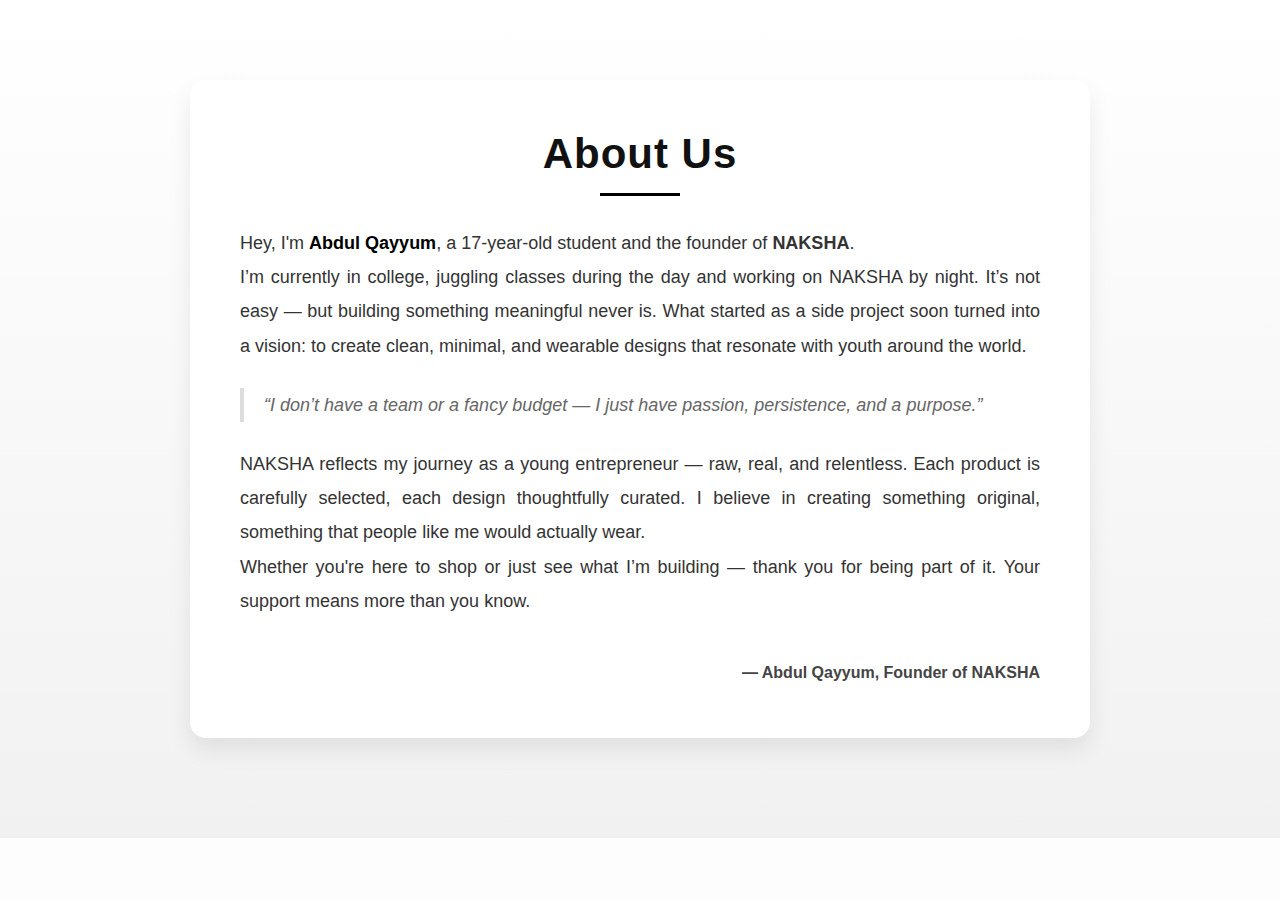
<file: AboutUs.html>
<!DOCTYPE html>
<html lang="en">
<head>
  <meta charset="UTF-8">
  <title>About Us - NAKSHA</title>
  <link rel="stylesheet" href="style.css">
  <style>
    body {
      font-family: 'Segoe UI', sans-serif;
      margin: 0;
      padding: 0;
      background-color: #fdfdfd;
      color: #222;
    }

    .about-wrapper {
      background: linear-gradient(to bottom, #ffffff, #f1f1f1);
      padding: 80px 20px 100px;
      display: flex;
      flex-direction: column;
      align-items: center;
      justify-content: center;
    }

    .about-card {
      max-width: 900px;
      background-color: white;
      padding: 50px;
      border-radius: 16px;
      box-shadow: 0 12px 24px rgba(0, 0, 0, 0.08);
      transition: transform 0.3s ease;
    }

    .about-card:hover {
      transform: translateY(-5px);
    }

    .about-title {
      font-size: 42px;
      font-weight: 800;
      margin-bottom: 30px;
      text-align: center;
      color: #111;
      letter-spacing: 1px;
      position: relative;
    }

    .about-title::after {
      content: '';
      display: block;
      height: 3px;
      width: 80px;
      background-color: #000;
      margin: 15px auto 0;
    }

    .about-content {
      font-size: 18px;
      font-weight: 400;
      line-height: 1.9;
      color: #333;
      text-align: justify;
    }

    .highlight {
      font-weight: 600;
      color: #000;
    }

    .quote {
      font-style: italic;
      color: #666;
      margin: 25px 0;
      padding-left: 20px;
      border-left: 4px solid #ddd;
    }

    .founder-sign {
      text-align: right;
      margin-top: 40px;
      font-weight: 600;
      font-size: 16px;
      color: #444;
    }

    @media (max-width: 768px) {
      .about-card {
        padding: 30px 20px;
      }

      .about-title {
        font-size: 30px;
      }

      .about-content {
        font-size: 16px;
      }
    }
  </style>
</head>
<body>

  <div class="about-wrapper">
    <div class="about-card">
      <h1 class="about-title">About Us</h1>
      <div class="about-content">
        <p>
          Hey, I'm <span class="highlight">Abdul Qayyum</span>, a 17-year-old student and the founder of <strong>NAKSHA</strong>.
        </p>
        <p>
          I’m currently in college, juggling classes during the day and working on NAKSHA by night. It’s not easy — but building something meaningful never is. What started as a side project soon turned into a vision: to create clean, minimal, and wearable designs that resonate with youth around the world.
        </p>
        <p class="quote">
          “I don’t have a team or a fancy budget — I just have passion, persistence, and a purpose.”
        </p>
        <p>
          NAKSHA reflects my journey as a young entrepreneur — raw, real, and relentless. Each product is carefully selected, each design thoughtfully curated. I believe in creating something original, something that people like me would actually wear.
        </p>
        <p>
          Whether you're here to shop or just see what I’m building — thank you for being part of it. Your support means more than you know.
        </p>
        <p class="founder-sign">
          — Abdul Qayyum, Founder of NAKSHA
        </p>
      </div>
    </div>
  </div>

</body>
</html>
</file>
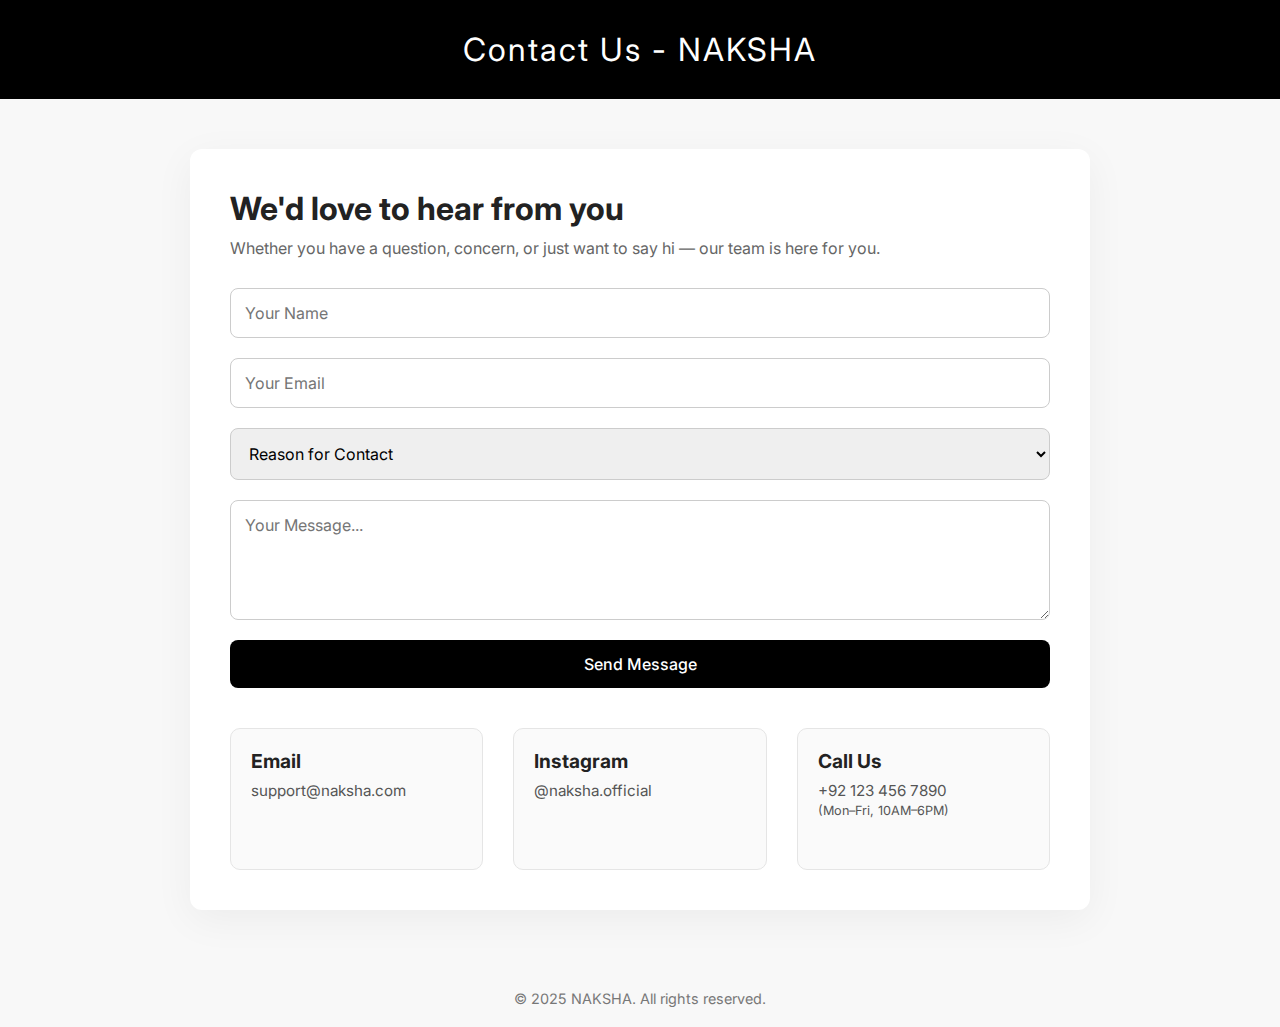
<file: contactus.html>
<!DOCTYPE html>
<html lang="en">
<head>
  <meta charset="UTF-8" />
  <meta name="viewport" content="width=device-width, initial-scale=1.0"/>
  <title>Contact Us - NAKSHA</title>
  <link href="https://fonts.googleapis.com/css2?family=Inter:wght@300;500;700&display=swap" rel="stylesheet">
  <style>
    * {
      box-sizing: border-box;
      margin: 0;
      padding: 0;
      font-family: 'Inter', sans-serif;
    }

    body {
      background-color: #f8f8f8;
      color: #222;
    }

    header {
      background-color: #000;
      color: white;
      padding: 30px;
      text-align: center;
      font-size: 2rem;
      letter-spacing: 2px;
    }

    .container {
      max-width: 900px;
      margin: 50px auto;
      background: white;
      padding: 40px;
      border-radius: 12px;
      box-shadow: 0 10px 40px rgba(0,0,0,0.05);
    }

    h2 {
      font-size: 2rem;
      margin-bottom: 10px;
      font-weight: 700;
    }

    p {
      font-size: 1rem;
      color: #666;
      margin-bottom: 30px;
    }

    form {
      display: grid;
      gap: 20px;
    }

    input, textarea, select {
      padding: 14px;
      border: 1px solid #ccc;
      border-radius: 8px;
      font-size: 1rem;
      transition: all 0.3s ease;
    }

    input:focus, textarea:focus, select:focus {
      outline: none;
      border-color: #000;
      box-shadow: 0 0 0 2px rgba(0,0,0,0.1);
    }

    textarea {
      resize: vertical;
      min-height: 120px;
    }

    button {
      background-color: black;
      color: white;
      padding: 14px;
      border: none;
      border-radius: 8px;
      font-size: 1rem;
      font-weight: 500;
      cursor: pointer;
      transition: background-color 0.3s ease;
    }

    button:hover {
      background-color: #333;
    }

    .contact-options {
      display: flex;
      flex-wrap: wrap;
      gap: 30px;
      margin-top: 40px;
    }

    .contact-card {
      flex: 1 1 250px;
      padding: 20px;
      border-radius: 10px;
      background: #fafafa;
      border: 1px solid #e5e5e5;
      transition: transform 0.3s ease, box-shadow 0.3s ease;
    }

    .contact-card:hover {
      transform: translateY(-5px);
      box-shadow: 0 5px 20px rgba(0,0,0,0.08);
    }

    .contact-card h3 {
      font-size: 1.2rem;
      margin-bottom: 8px;
    }

    .contact-card p {
      color: #555;
      font-size: 0.95rem;
    }

    footer {
      text-align: center;
      padding: 20px;
      font-size: 0.9rem;
      color: #777;
      margin-top: 60px;
    }

    @media (max-width: 600px) {
      .container {
        padding: 20px;
      }
    }
  </style>
</head>
<body>

  <header>Contact Us - NAKSHA</header>

  <div class="container">
    <h2>We'd love to hear from you</h2>
    <p>Whether you have a question, concern, or just want to say hi — our team is here for you.</p>

    <form>
      <input type="text" placeholder="Your Name" required />
      <input type="email" placeholder="Your Email" required />
      <select required>
        <option value="" disabled selected>Reason for Contact</option>
        <option>Order Issue</option>
        <option>Product Inquiry</option>
        <option>Collaboration</option>
        <option>Other</option>
      </select>
      <textarea placeholder="Your Message..." required></textarea>
      <button type="submit">Send Message</button>
    </form>

    <div class="contact-options">
      <div class="contact-card">
        <h3>Email</h3>
        <p>support@naksha.com</p>
      </div>
      <div class="contact-card">
        <h3>Instagram</h3>
        <p>@naksha.official</p>
      </div>
      <div class="contact-card">
        <h3>Call Us</h3>
        <p>+92 123 456 7890<br><small>(Mon–Fri, 10AM–6PM)</small></p>
      </div>
    </div>
  </div>

  <footer>
    &copy; 2025 NAKSHA. All rights reserved.
  </footer>

</body>
</html>
</file>
<file: style.css>
*{
    box-sizing: border-box;
    font-family: sans-serif;
    margin: 0;
    padding: 0;
}

#heading {
    text-decoration: none; 
    color: inherit;
}

.navbar{
    background-color: black;
    color: white;
    display: flex;
    justify-content: space-between ;
    align-items: center;
    width: 100%;
    padding: 35px;
    
}

#title{
    font-size: large;
}

#nav ul{
    text-decoration: none;
    list-style: none;
    display: flex;
    align-items: center;
    gap: 40px;
}

ul{
    list-style: none;
    display: flex;
    align-items: center;
    margin-left: 15px;
    font-size: large;
    font-weight: 300;
    margin-left: ;
}

.navlist{
    padding-left: 50px;
    text-decoration: none;
}

.navlist a{
    text-decoration: none;
    color: inherit;
}

.navlist a:hover{
    color: darkgray;
}

#imagecontainer{
    width: 100%;
    height: 650px;
    background-image: url(Promo.jpg);
    background-position: top;
    background-size: cover;
    background-repeat: no-repeat;
    position: relative;
}

.overlay-content{
    position: absolute;
    top: 50%;
    left: 13%;
    transform: translate(-50, -50);
    text-align: center;
}

.shopnow{
    text-decoration: none;
    color: white;
    background-color: black;
    padding: 20px 50px;
    border-radius: 4px;
}

.products-trending{
    display: flex;
    align-items: center;
    justify-content: space-evenly;
    flex-wrap: wrap;
    margin: 40px auto;
    max-width: 1200px;
    padding: 20px;
}

.product{
    text-align: center;
    min-width: 200px;
    width: 30%;
}

.product img{
    width: 100%;
    max-width: 250px;
    height: auto;
    border-radius: 10px;
    box-shadow: 0 4px 8px  rgba(0, 0, 0, 0.1);
}

.product p{
    font-size: 18px;
    font-weight: bold;
    margin-top: 10px;
}

#title-trending{
    text-align: center;
    margin: 50px 0 20px;
}

#title-trending h1{
    font-size: 36px;
    font-weight: 700;
    letter-spacing: 1.5px;
    text-transform: uppercase;
    color: #222;
    position: relative;
    display: inline-block;
    padding-bottom: 10px;
}

#title-trending h1::after{
    content: "";
    position: absolute;
    width: 60%;
    height: 3px;
    background-color: #000;
    bottom: 0;
    left: 50%;
    transform: translateX(-50%);
}

.products-recommended{
    display: flex;
    align-items: center;
    justify-content: space-evenly;
    flex-wrap: wrap;
    margin: 40px auto;
    max-width: 1200px;
    padding: 20px;
}

.recommend{
    text-align: center;
    min-width: 200px;
    width: 30%;
}

.recommend img{
    width: 100%;
    max-width: 250px;
    height: auto;
    border-radius: 10px;
    box-shadow: 0 4px 8px  rgba(0, 0, 0, 0.1);
}

.recommend p{
    font-size: 18px;
    font-weight: bold;
    margin-top: 10px;
}

#title-recommended{
    text-align: center;
    margin: 50px 0 20px;
}

#title-recommended h1{
    font-size: 36px;
    font-weight: 700;
    letter-spacing: 1.5px;
    text-transform: uppercase;
    color: #222;
    position: relative;
    display: inline-block;
    padding-bottom: 10px;
}

#title-recommended h1::after{
    content: "";
    position: absolute;
    width: 60%;
    height: 3px;
    background-color: #000;
    bottom: 0;
    left: 50%;
    transform: translateX(-50%);
}

.footer {
  background-color: #000;
  color: #fff;
  padding: 70px 20px 20px;
  margin-top: 20px;
  font-size: 14px;
}

.footer-content {
  display: flex;
  flex-wrap: wrap;
  justify-content: space-evenly;
  max-width: 1200px;
  margin: 0 auto;
  gap: 40px;
}

.footer-section {
  flex: 1;
  min-width: 180px;
}

.footer-section h3 {
  margin-bottom: 15px;
  font-size: 18px;
  text-transform: uppercase;
  letter-spacing: 1px;
}

.footer-section ul {
  list-style: none;
  display: block;
  padding: 0;
  margin: 0;
}


.footer-section ul li {
  margin: 18px 0;
  display: block;
  gap: 5px;
}

.footer-section ul li a {
  color: #fff;
  text-decoration: none;
  transition: color 0.3s;
}

.footer-section ul li a:hover {
  color: darkgray;
}

.footer-bottom {
  text-align: center;
  margin-top: 30px;
  border-top: 1px solid #333;
  padding-top: 20px;
}
 
.vertical-list{
    list-style: none;
    padding: 0;
}

.vertical-list li{
    display: block;
    margin-bottom: 10px;
}

.filter-sortby{
   width: 250px;
    flex-shrink: 0;
    background-color: #f9f9f9;
    height: calc(100vh - 150px); /* adjust height if needed */
    overflow-y: auto;
    padding: 20px 20px 20px 10px;
    border: 1px solid #ddd;
    border-radius: 8px;
    margin-right: 50px;

}


.optional{
    margin-left: 30px;
    margin-top: 50px;
}

.optional summary{
    margin-bottom: 20px;
}

.option{
    margin-right: 3px;
}


.optional2{
    margin-left: 50px;
    margin-top: 35px;
    padding: 25px;
}

.optional2 summary{
    margin-bottom: 20px;
}

.deets summary{
    cursor: pointer;
    position: relative;
    user-select: none;
    -webkit-user-select: none;
}

.option{
    appearance: none;
    -webkit-appearance: none;
    border: 2px solid black;
    width: 18px;
    height: 18px;
    cursor: pointer;
    display: inline-block;
    position: relative;
    margin-right: 10px;
    vertical-align: middle;
    border-radius: 4px;
    transition: all 0.2 ease-in-out;
}

.option:checked{
    background-color: black;
    color: white;
    border-color: black;
}

.option:checked::after{
    content: "o";
    color: white;
    font-size: 13px;
    position: absolute;
    left: 2px;
    top: -1px;
}

label{
    font-size: 16px;
    font-weight: 500;
    color: #222;
    cursor: pointer;
    display: flex;
    align-items: center;
    margin-bottom: 10px;
    transition: color 0.2;
}

label:hover{
    color: darkgray;
}

.main{
    display: flex;
    gap: 20px;
    max-width: 100%
    margin: 0 auto;
    padding: 20px;
    box-sizing: border-box;

}

.main-prodcuts{
    display: flex;
    flex-wrap: wrap;
    gap: 20px;
    height: calc(100vh - 150px);
    overflow-y: auto;
    padding-right: 10px;
}

.product-card{
    width: 30%;
    max-width: 300px;
    margin-bottom: 30px;
    flex: 1 1 30%;
    text-align: center;
}

.product-card img {
    width: 100%;
    height: 300px;
    object-fit: cover;
    border-radius: 10px;
    box-shadow: 0 4px 8px rgba(0, 0, 0, 0.1);
}

.product-name{
    font-size: 18px;
    font-weight: 600;
    color: #222;
    margin-top: 10px;
    margin-bottom: 5px;
    font-family: 'Segoe UI', sans-serif;
    letter-spacing: 0.5px;
}

.product-price{
    font-size: 16px;
    font-weight: 500;
    font-family: 'Segoe UI', Tahoma, Geneva, Verdana, sans-serif;
    color: #555;
    margin-top: 6px;
}


summary.product-choice2{
    summary.product-choice2 
    font-size: 20px;
    font-weight: 700;
    color: #111;
    font-family: 'Segoe UI', sans-serif;
    letter-spacing: 0.5px;
    cursor: pointer;
    padding: 8px 0;
    list-style: none;
}


details.deets{
     margin-bottom: 25px;
    padding-bottom: 10px;
    border-bottom: 1px solid #ddd;
}

summary::-webkit-details-marker {
    display: none;
}


.product-page {
  display: flex;
  gap: 40px;
  justify-content: center;
  align-items: center; /* Vertically center info with image */
  padding: 40px;
  max-width: 1200px;
  margin: 0 auto;
  flex-wrap: wrap; /* mobile fallback */
}

.img-display {
  flex: 1;
  max-width: 500px;
}

.img-display img {
  width: 100%;
  height: auto;
  border-radius: 10px;
}

.product-info {
  flex: 1;
  max-width: 500px;
  display: flex;
  flex-direction: column;
  gap: 20px;
}



.product-title {
  font-size: 30px;
  font-weight: 700;
  margin-bottom: 5px;
}

.product-cost {
  font-size: 20px;
  font-weight: 600;
}

.size-options {
  display: flex;
  gap: 15px;
  flex-wrap: wrap;
}

/* Style the size radio buttons */
.size-radio {
  appearance: none;
  -webkit-appearance: none;
  width: 18px;
  height: 18px;
  border: 2px solid black;
  border-radius: 50%;
  cursor: pointer;
  position: relative;
  margin-right: 8px;
  vertical-align: middle;
}

.size-radio:checked {
  background-color: black;
}

.size-radio:checked::after {
  content: '';
  width: 7px;
  height: 6px;
  background: white;
  border-radius: 100%;
  position: absolute;
  top: 4px;
  left: 4px;
}



.size-options label {
  font-weight: 500;
}

.buttons {
  display: flex;
  gap: 15px;
  flex-wrap: wrap;
}

.add-to-cart,
.add-to-favorite {
  padding: 12px 25px;
  border: none;
  font-size: 14px;
  font-weight: 600;
  border-radius: 6px;
  cursor: pointer;
  transition: 0.3s ease;
}

.add-to-cart {
  background-color: black;
  color: white;
}

.add-to-favorite {
  background-color: white;
  color: black;
  border: 2px solid black;
}

.add-to-favorite:hover {
  background-color: black;
  color: white;
}

.description {
  font-size: 15px;
}

.color-style {
  list-style: none;
  margin: 10px 0;
  padding-left: 0;
}

.product-details summary {
  font-weight: bold;
  cursor: pointer;
  margin-top: 15px;
}

.product-details p,
.product-details ul {
  margin-top: 8px;
  padding-left: 15px;
}

.linko {
  color: black;
  text-decoration: underline;
}

.linko:hover {
  color: darkgray;
}

/* Mobile Responsive Fixes */
@media (max-width: 768px) {
  .product-page {
    flex-direction: column;
    padding: 20px;
  }

  .img-display img {
    width: 100%;
  }

  .buttons {
    flex-direction: column;
  }

  .navbar {
    flex-direction: column;
    align-items: flex-start;
    padding: 20px;
  }

  #nav ul {
    flex-direction: column;
    gap: 10px;
  }
}

.linko{
    text-decoration: none;
    color: inherit;
}

.product-details ul{
  font-size: small;
  font-weight: 300;
  font-family: sans-serif;
}
























@media (max-width: 768px) {
    .navbar {
        flex-direction: column;
        align-items: flex-start;
        padding: 20px;
    }

    #nav ul {
        flex-direction: column;
        align-items: flex-start;
        gap: 15px;
        margin-top: 15px;
    }

    .products-trending,
    .products-recommended {
        flex-direction: column;
        align-items: center;
    }

    .product,
    .recommend {
        width: 90%;
        margin-bottom: 30px;
    }

    .overlay-content {
        top: 40%;
        left: 50%;
        transform: translate(-50%, -50%);
        width: 90%;
    }

    .shopnow {
        display: inline-block;
        margin-top: 20px;
    }

    .footer-content {
        flex-direction: column;
        align-items: center;
        text-align: center;
    }

    .footer-section {
        width: 100%;
        margin-bottom: 30px;
    }
}
</file>
